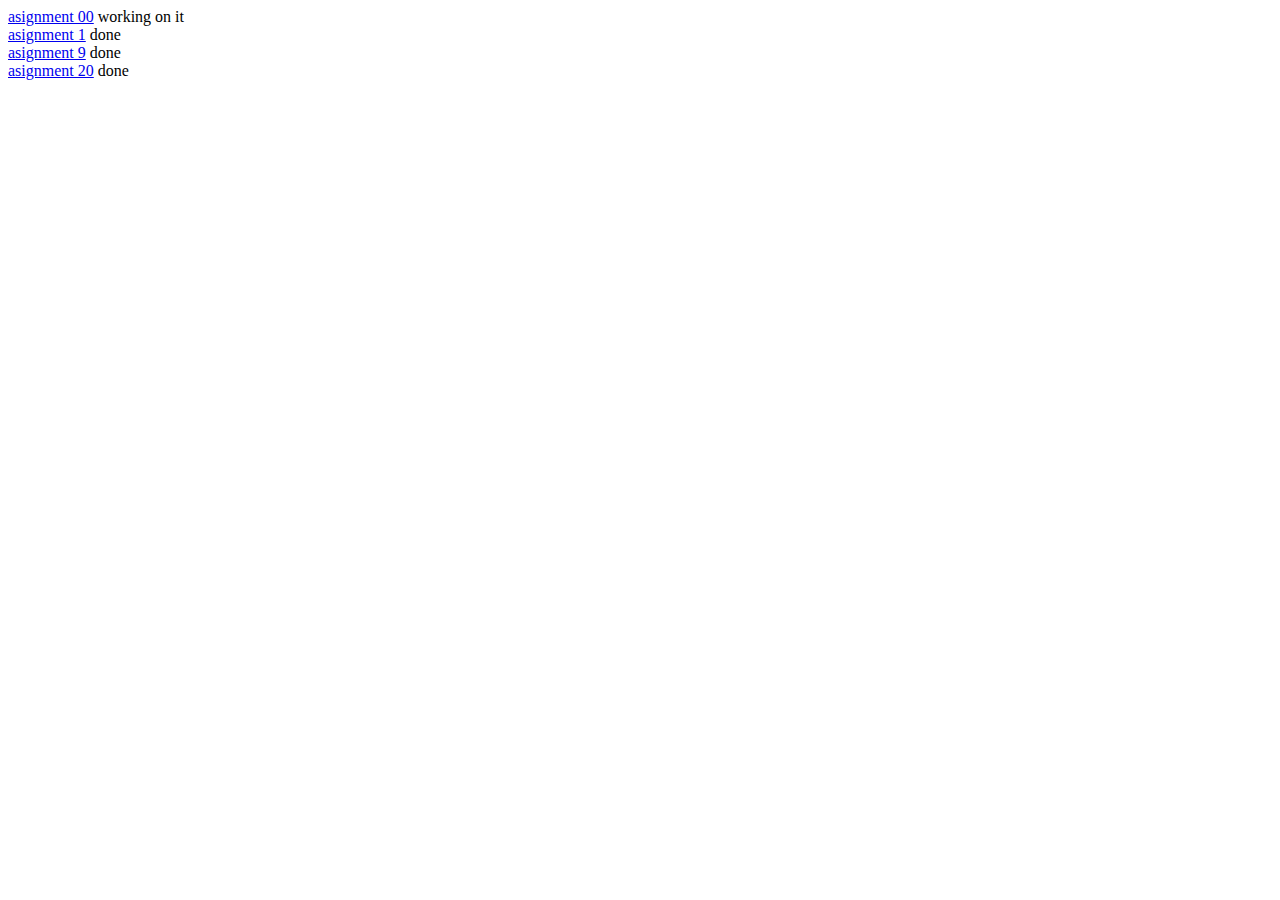
<file: index.html>
<!doctype html>
<html lang="en">
<head>
    <meta charset="UTF-8">
    <meta name="viewport"
          content="width=device-width">
    <meta http-equiv="X-UA-Compatible" content="ie=edge">
    <title>Document</title>
</head>
<body>
<a href="00/index.html"> asignment 00</a> working on it <br>
<a href="1/index.html"> asignment 1</a> done <br>
<a href="9/index.html">asignment 9</a>  done <br/>
<a href="20/index.html">asignment 20</a> done <br/>

</body>
</html>
</file>
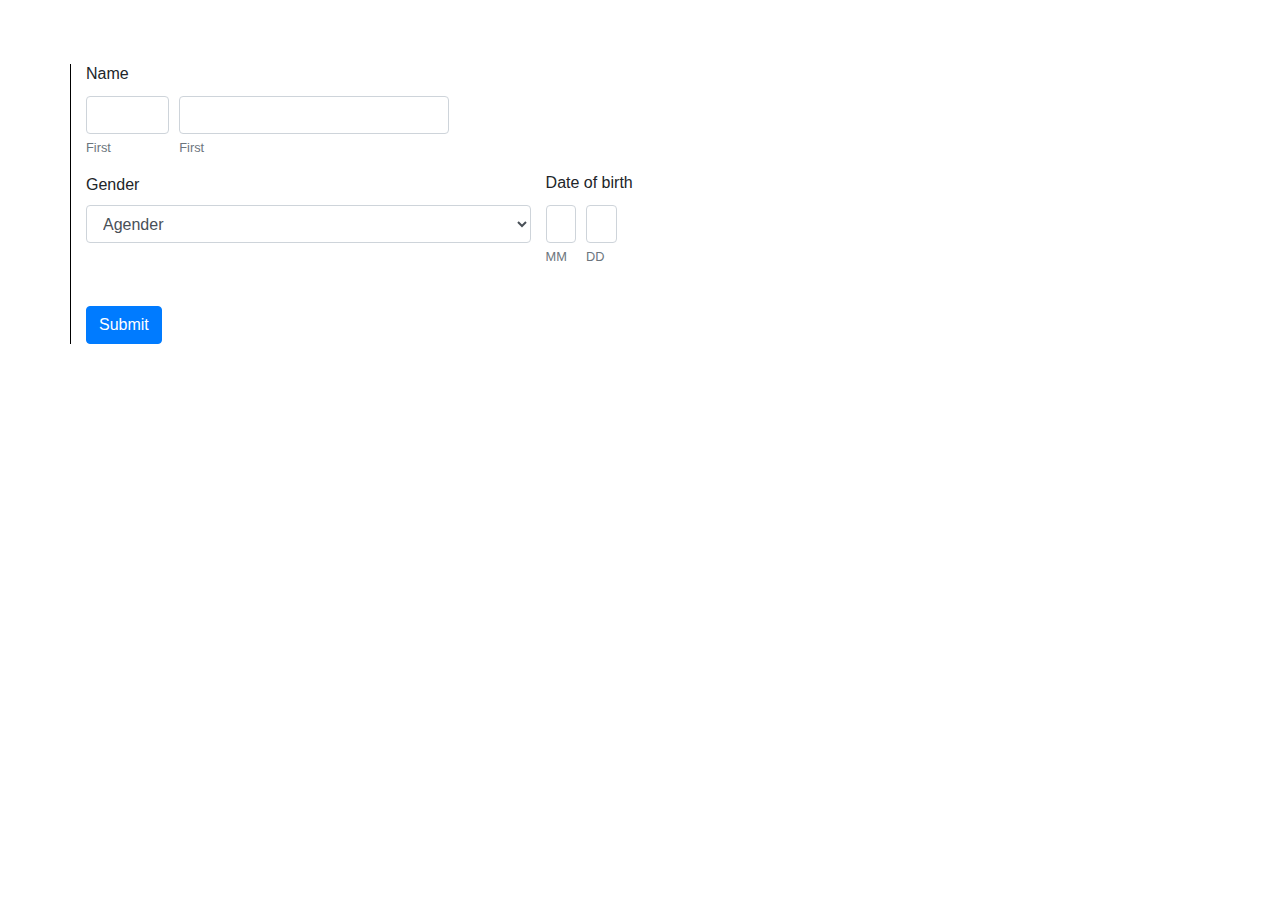
<file: 00/index.html>
<!doctype html>
<html lang="en">
<head>
    <meta charset="UTF-8">
    <meta name="viewport"
          content="width=device-width">
    <meta http-equiv="X-UA-Compatible" content="ie=edge">
    <link rel="stylesheet" href="https://maxcdn.bootstrapcdn.com/bootstrap/4.0.0/css/bootstrap.min.css"
          integrity="sha384-Gn5384xqQ1aoWXA+058RXPxPg6fy4IWvTNh0E263XmFcJlSAwiGgFAW/dAiS6JXm" crossorigin="anonymous">
    <link href="style.css" rel="stylesheet" type="text/css">
    <title>Document</title>
</head>
<body>
<div class="container">
    <form>
        <fieldset>
            <legend class="form-row">
                <h6>Name</h6>
            </legend>
            <div class="form-row">
                <div class="form-group col-1">
                    <label for="fName"></label>
                    <input type="text" class="form-control" id="fName" aria-describedby="firstName">
                    <small id="firstName" class="form-text text-muted">First</small>
                </div>
                <div class="form-group col-3">
                    <label for="lName"></label>
                    <input type="text" class="form-control" id="lName" aria-describedby="lastName">
                    <small id="lastName" class="form-text text-muted">First</small>
                </div>
            </div>
        </fieldset>
        <div class="row">
            <div class="form-group col-5">
                <label for="gender">Gender</label>
                <select class="form-control" id="gender">

                    <option>Agender</option>
                    <option>Androgyne</option>
                    <option>Androgynous</option>
                    <option>Apache helicopter</option>
                    <option>Bigender</option>
                    <option>Cis</option>
                    <option>Cisgender</option>
                    <option>Cis Female</option>
                    <option>Cis Male</option>
                    <option>Cis Man</option>
                    <option>Cis Woman</option>
                    <option>Cisgender Female</option>
                    <option>Cisgender Male</option>
                    <option>Cisgender Man</option>
                    <option>Cisgender Woman</option>
                    <option>Female to Male</option>
                    <option>FTM</option>
                    <option>Gender Fluid</option>
                    <option>Gender Nonconforming</option>
                    <option>Gender Questioning</option>
                    <option>Gender Variant</option>
                    <option>Genderqueer</option>
                    <option>Intersex</option>
                    <option>Male to Female</option>
                    <option>MTF</option>
                    <option>Neither</option>
                    <option>Neutrois</option>
                    <option>Non-binary</option>
                    <option>Other</option>
                    <option>Pangender</option>
                    <option>Trans</option>
                    <option>Trans*</option>
                    <option>Trans Female</option>
                    <option>Trans* Female</option>
                    <option>Trans Male</option>
                    <option>Trans* Male</option>
                    <option>Trans Man</option>
                    <option>Trans* Man</option>
                    <option>Trans Person</option>
                    <option>Trans* Person</option>
                    <option>Trans Woman</option>
                    <option>Trans* Woman</option>
                    <option>Transfeminine</option>
                    <option>Transgender</option>
                    <option>Transgender Female</option>
                    <option>Transgender Male</option>
                    <option>Transgender Man</option>
                    <option>Transgender Person</option>
                    <option>Transgender Woman</option>
                    <option>Transmasculine</option>
                    <option>Transsexual</option>
                    <option>Transsexual Female</option>
                    <option>Transsexual Male</option>
                    <option>Transsexual Man</option>
                    <option>Transsexual Person</option>
                    <option>Transsexual Woman</option>
                    <option>Two-Spirit</option>
                </select>
            </div>
            <fieldset>
                <legend class="form-row">
                    <h6>Date of birth</h6>
                </legend>
                <div class="form-row">
                    <div class="form-group col-1">
                        <label for="month"></label>
                        <input type="text" class="form-control" id="month" aria-describedby="bMonth">
                        <small id="bMonth" class="form-text text-muted">MM</small>
                    </div>
                    <div class="form-group col-1">
                        <label for="day"></label>
                        <input type="text" class="form-control" id="day" aria-describedby="bDay">
                        <small id="bDay" class="form-text text-muted">DD</small>
                    </div>
                </div>
            </fieldset>
        </div>
        <br/>
        <button type="submit" class="btn btn-primary">Submit</button>
    </form>
</div>
<script src="https://code.jquery.com/jquery-3.2.1.slim.min.js"
        integrity="sha384-KJ3o2DKtIkvYIK3UENzmM7KCkRr/rE9/Qpg6aAZGJwFDMVNA/GpGFF93hXpG5KkN"
        crossorigin="anonymous"></script>
<script src="https://cdnjs.cloudflare.com/ajax/libs/popper.js/1.12.9/umd/popper.min.js"
        integrity="sha384-ApNbgh9B+Y1QKtv3Rn7W3mgPxhU9K/ScQsAP7hUibX39j7fakFPskvXusvfa0b4Q"
        crossorigin="anonymous"></script>
<script src="https://maxcdn.bootstrapcdn.com/bootstrap/4.0.0/js/bootstrap.min.js"
        integrity="sha384-JZR6Spejh4U02d8jOt6vLEHfe/JQGiRRSQQxSfFWpi1MquVdAyjUar5+76PVCmYl"
        crossorigin="anonymous"></script>
</body>
</html>
</file>
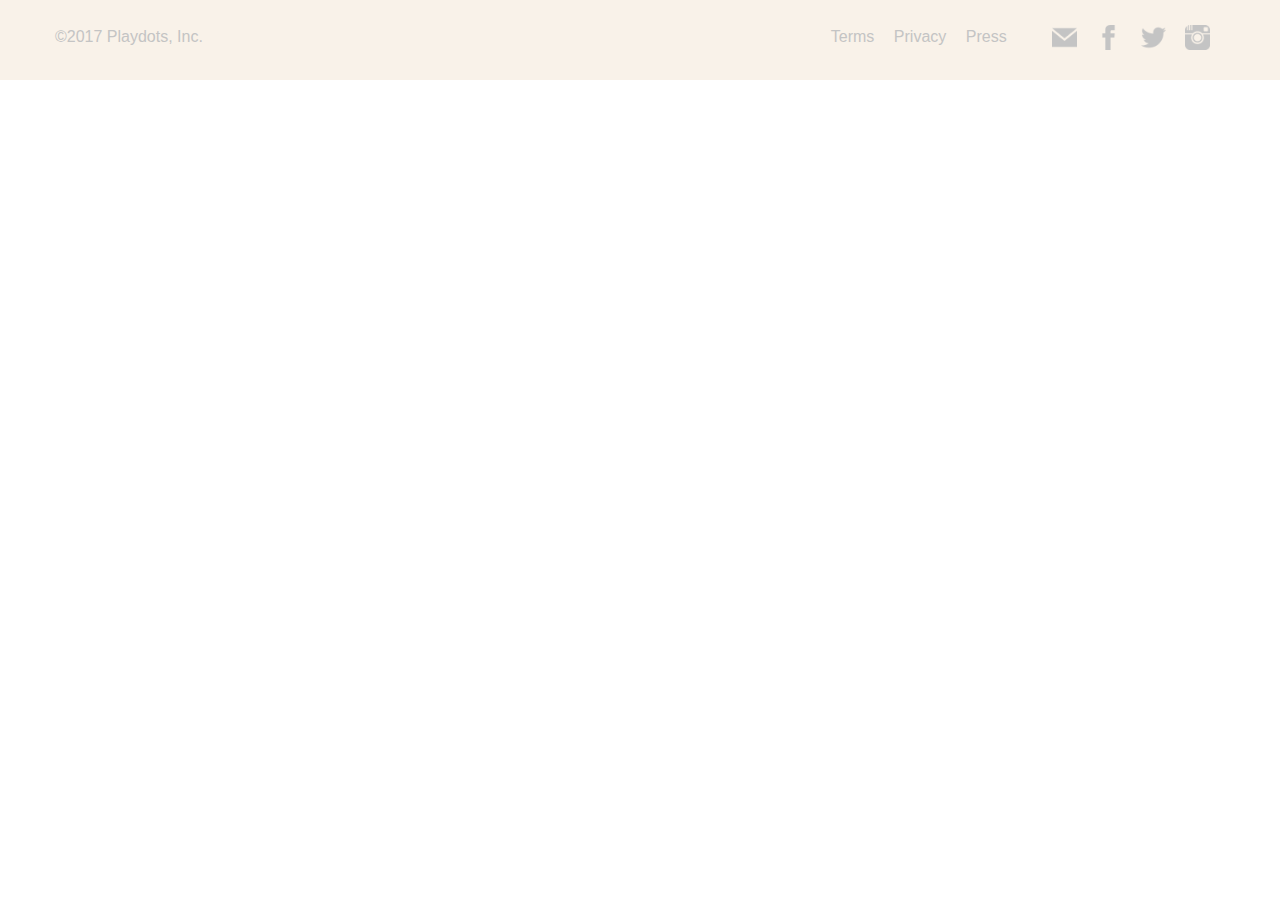
<file: 1/index.html>
<!doctype html>
<html lang="en">
<head>
    <meta charset="UTF-8">
    <meta name="viewport"
          content="width=device-width">
    <meta http-equiv=" X-UA-Compatible
    " content="ie=edge">
    <link rel="stylesheet" href="https://stackpath.bootstrapcdn.com/bootstrap/4.5.2/css/bootstrap.min.css"
          integrity="sha384-JcKb8q3iqJ61gNV9KGb8thSsNjpSL0n8PARn9HuZOnIxN0hoP+VmmDGMN5t9UJ0Z" crossorigin="anonymous">
    <link href="style.css" rel="stylesheet" type="text/css">
    <title>Document</title>
</head>
<body>
<footer class="container-fluid">
    <div class="copyright">
        &copy;2017 Playdots, Inc.
    </div>
    <div class="social">
        <a href="#">
            <img src="images/iconmonstr-email-3-240.png" alt="email">
        </a>
        <a href="#">
            <img src="images/iconmonstr-facebook-1-240.png" alt="facebook">
        </a>
        <a href="#">
            <img src="images/iconmonstr-twitter-1-240.png" alt="twitter">
        </a>
        <a href="#">
            <img src="images/iconmonstr-instagram-1-240.png" alt="instagram">
        </a>
    </div>
    <div class="links">
        <a href="#">Terms</a>
        <a href="#">Privacy</a>
        <a href="#">Press</a>
    </div>
</footer>
<script src="https://code.jquery.com/jquery-3.5.1.slim.min.js"
        integrity="sha384-DfXdz2htPH0lsSSs5nCTpuj/zy4C+OGpamoFVy38MVBnE+IbbVYUew+OrCXaRkfj"
        crossorigin="anonymous"></script>
<script src="https://cdn.jsdelivr.net/npm/popper.js@1.16.1/dist/umd/popper.min.js"
        integrity="sha384-9/reFTGAW83EW2RDu2S0VKaIzap3H66lZH81PoYlFhbGU+6BZp6G7niu735Sk7lN"
        crossorigin="anonymous"></script>
<script src="https://stackpath.bootstrapcdn.com/bootstrap/4.5.2/js/bootstrap.min.js"
        integrity="sha384-B4gt1jrGC7Jh4AgTPSdUtOBvfO8shuf57BaghqFfPlYxofvL8/KUEfYiJOMMV+rV"
        crossorigin="anonymous"></script>
</body>
</html>
</file>
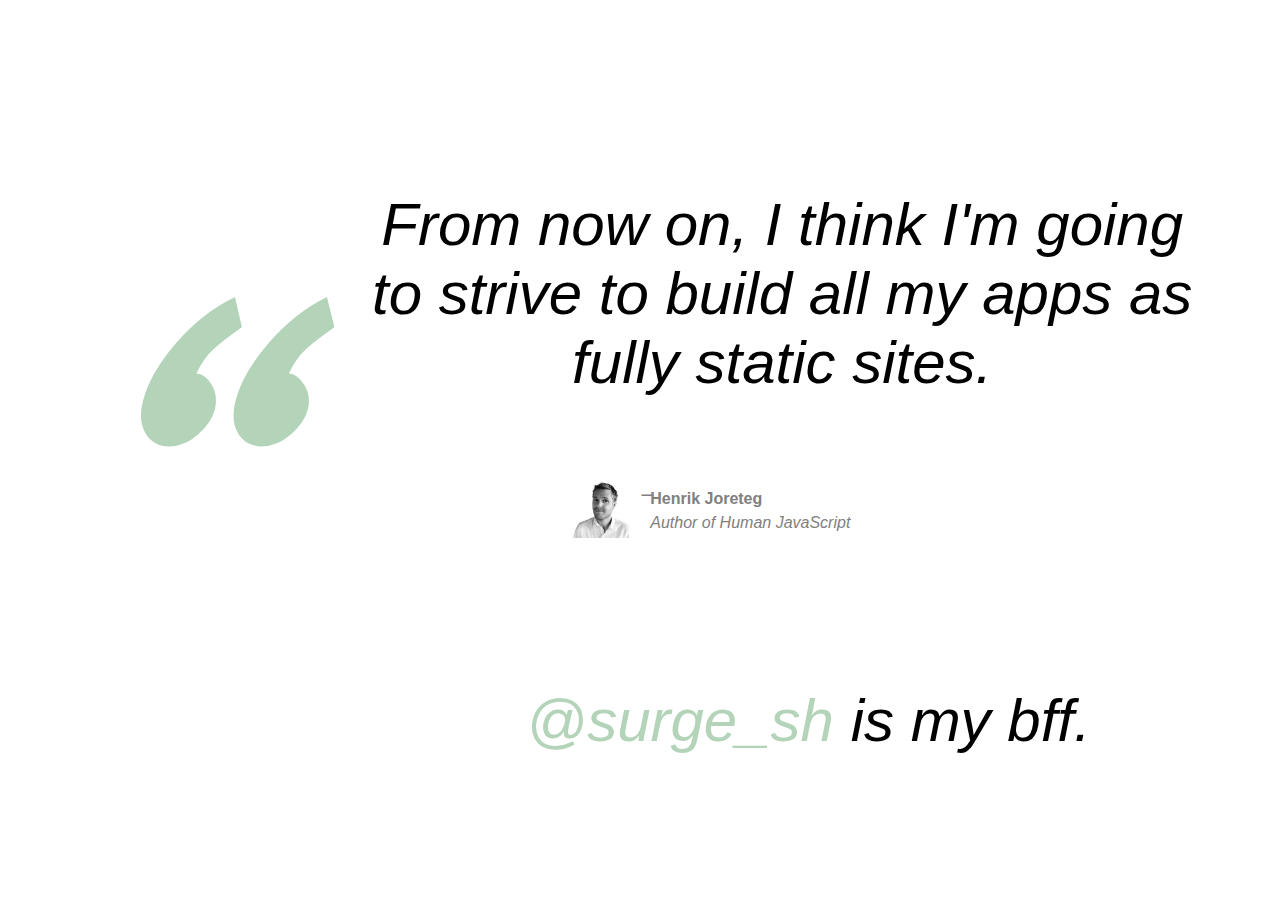
<file: 20/index.html>
<!doctype html>
<html lang="en">
<head>
    <meta charset="UTF-8">
    <meta name="viewport"
          content="width=device-width">
    <meta http-equiv="X-UA-Compatible" content="ie=edge">
    <link href="style.css" rel="stylesheet" type="text/css">
    <link href="https://fonts.googleapis.com/css2?family=Palanquin+Dark&display=swap" rel="stylesheet">
    <title>quote testimonal</title>
</head>
<body>
<div>
    <p class="quote">“</p>
    <p class="text">From now on, I think I'm going to strive to build all my apps as fully static sites.</p>
    <br>
    <p class="link"><a href="https://twitter.com/surge_sh" target="_blank" title="surge_sh twitter">@surge_sh</a> is my
        bff.</p>
    <img src="hendrik.jpeg" alt="Henrik joreteg">
    <div class="picturetext">
        &#9866;
        <p class="name">Henrik Joreteg</p>
        <p class="description">Author of Human JavaScript</p>
    </div>
</div>
</body>
</html>
</file>
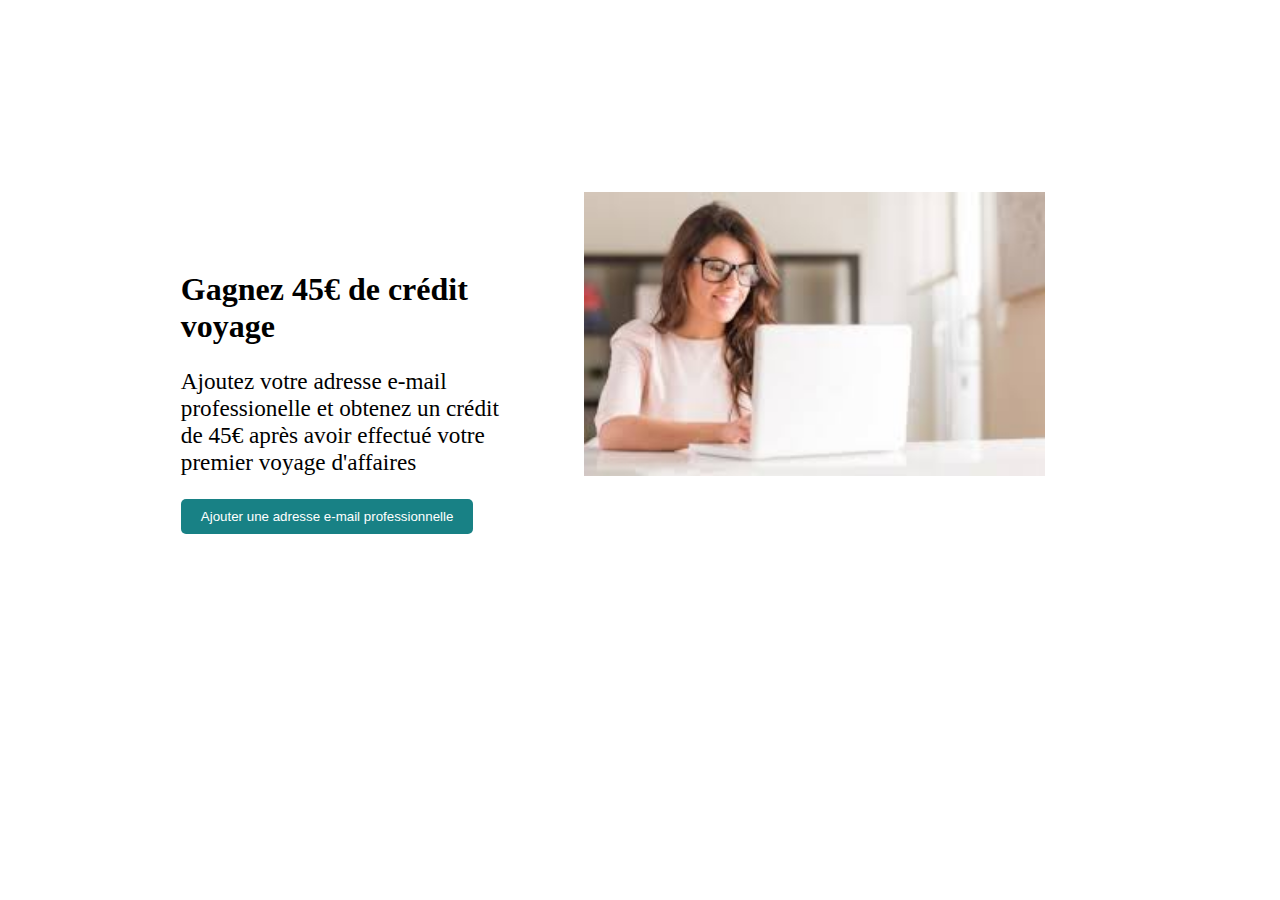
<file: 9/index.html>
<!doctype html>
<html lang="en">
<head>
    <meta charset="UTF-8">
    <meta name="viewport"
          content="width=device-width">
    <meta http-equiv="X-UA-Compatible" content="ie=edge">
    <link href="style.css" rel="stylesheet" type="text/css">
    <title>Document</title>
</head>
<body>
<div class="text">
    <h1>Gagnez 45€ de crédit voyage</h1>
    <p>Ajoutez votre adresse e-mail professionelle et obtenez un crédit de 45€ après avoir effectué votre premier voyage d'affaires</p>
    <button>Ajouter une adresse e-mail professionnelle</button>
</div>
<div class="image">
    <img src="images/image.jpeg" alt="woman on laptop">
</div>
</body>
</html>
</file>
<file: 00/style.css>
.container {
    margin-top: 5%;
    border-left: 1px solid black;
}

h6 {
    margin-bottom: -35px;
    margin-left: 5px;
}
</file>
<file: 1/style.css>
footer {
    background-color: #F9F2E9;
    color: #c4c4c4;
    height: 80px;
    padding: 25px;
}

a {
    color: #c4c4c4;
}

.copyright {
    float: left;
    margin-left: 40px;
}

.links {
    float: right;
    margin-right: 15px;
}

.links a {
    margin-right: 15px;
}

.social {
    margin-left: 15px;
    float: right;
    margin-right: 40px
}

img {
    height: 25px;
    margin-bottom: 10px;
    margin-right: 15px;
}
</file>
<file: 20/style.css>
body {
    font-family: 'PT sans', sans-serif;
    font-style: italic;
}

.quote {
    display: inline-block;
    float: left;
    width: 10%;
    font-family: 'Palanquin Dark', sans-serif;
    color: #B4D4BA;
    font-size: 500px;
    margin: 0;
    padding-right: 5%;
    margin-right: 10%;
}

.text {
    display: inline-block;
    float: left;
    width: 75%;
    font-size: 60px;
    margin-top: 16%;
    text-align: center;
}

.link {
    display: inline-block;
    float: left;
    width: 100%;
    margin-left: 40%;
    margin-top: -20%;
    font-size: 60px;
}

a {
    text-decoration: none;
    color: #B4D4BA;
}

div {
    width: 90%;
    margin: auto;
}

img {
    width: 5%;
    display: block;
    margin-top: 40%;
    margin-left: 44%;
}

.picturetext {
    display: block;
    margin-left: 50%;
    margin-top: -5%;
    color: grey;
}

.name {
    font-style: normal;
    font-weight: bold;
    display: block;
    margin-left: 1%;
    margin-top: -1%;
}

.description {
    display: block;
    margin-left: 1%;
    margin-top: -1%;
}
</file>
<file: 9/style.css>
body {
    width: 90%;
    margin-top: 15%;
}

.text {
    width: 30%;
    float: left;
    margin-top: 5%;
    margin-left: 15%;
}

.text p {
    font-size: 145%;
}

.text button {
    color: white;
    background-color: #188185;
    padding: 10px 20px;
    border-style: none;
    border-radius: 5px;
}

.image {
    width: 50%;
    float: left;
}

.image img {
    width: 80%;
    margin-left: 10%;
}
</file>
